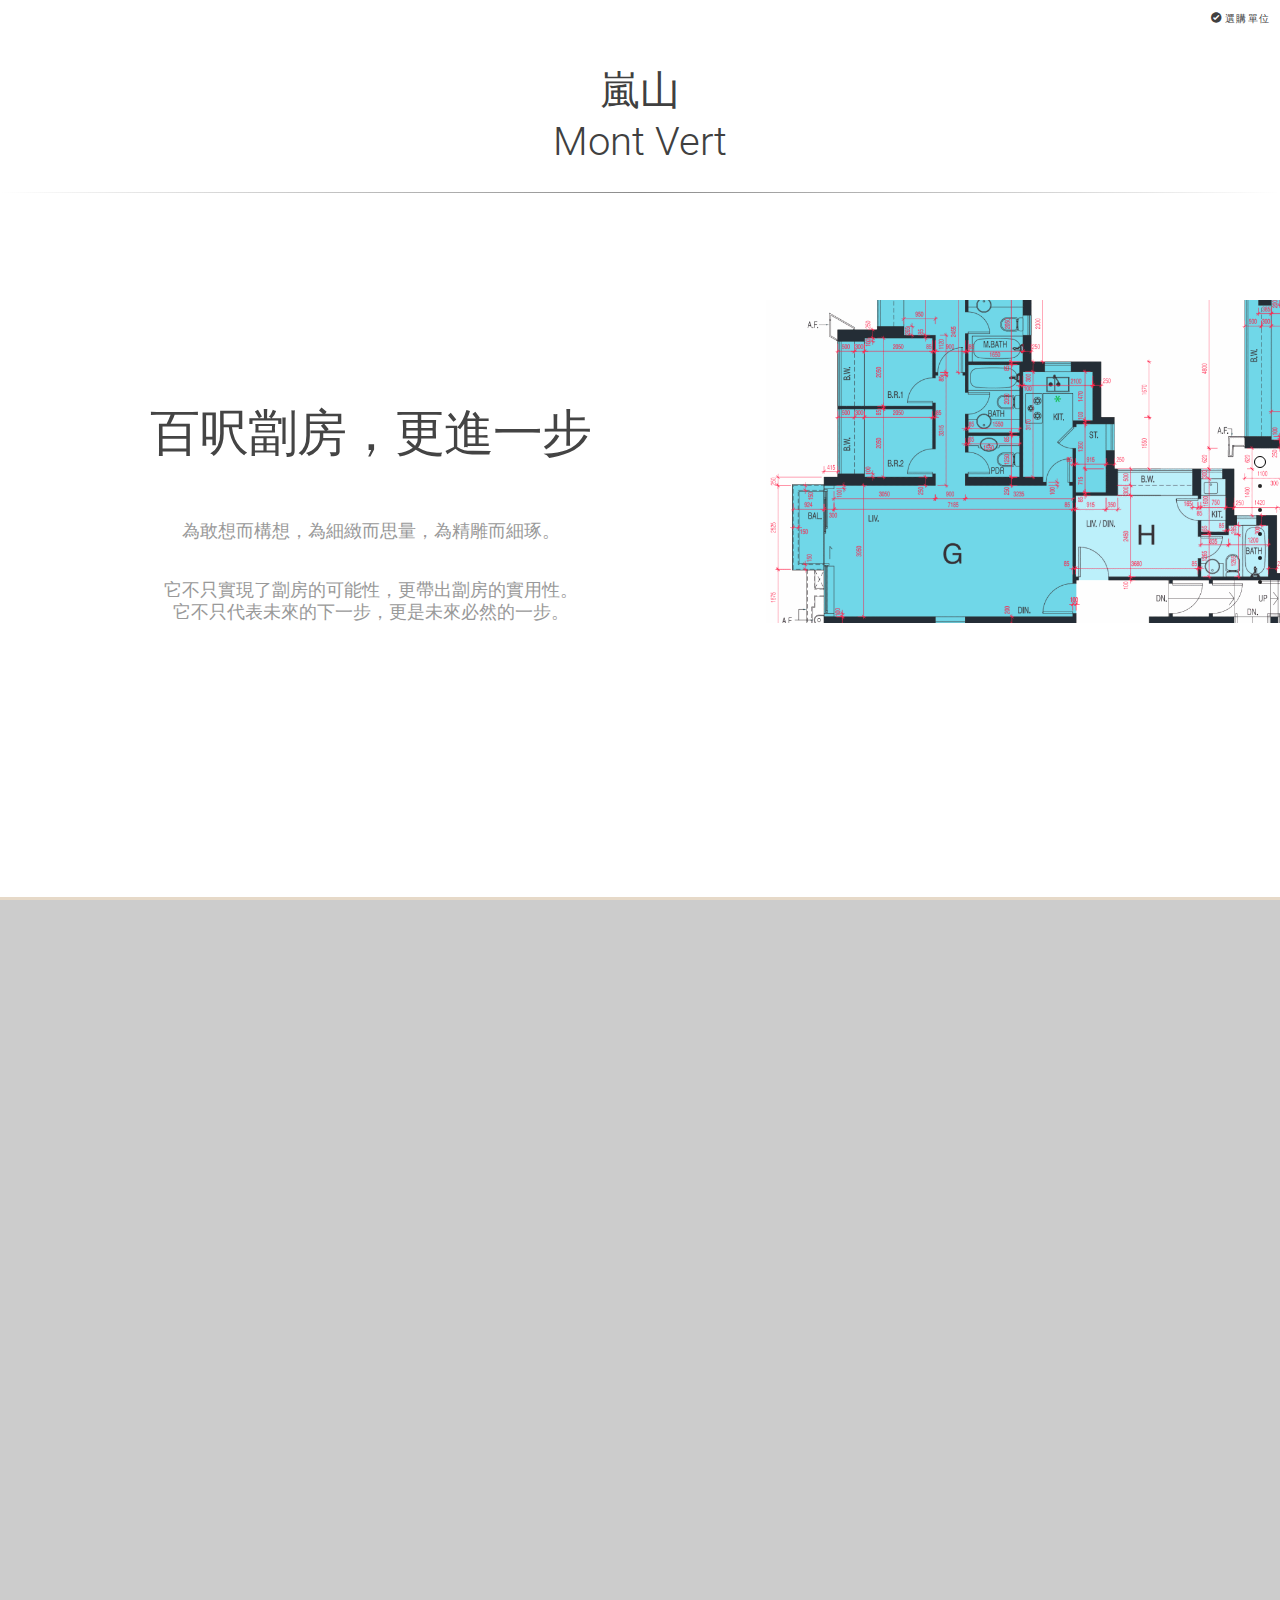
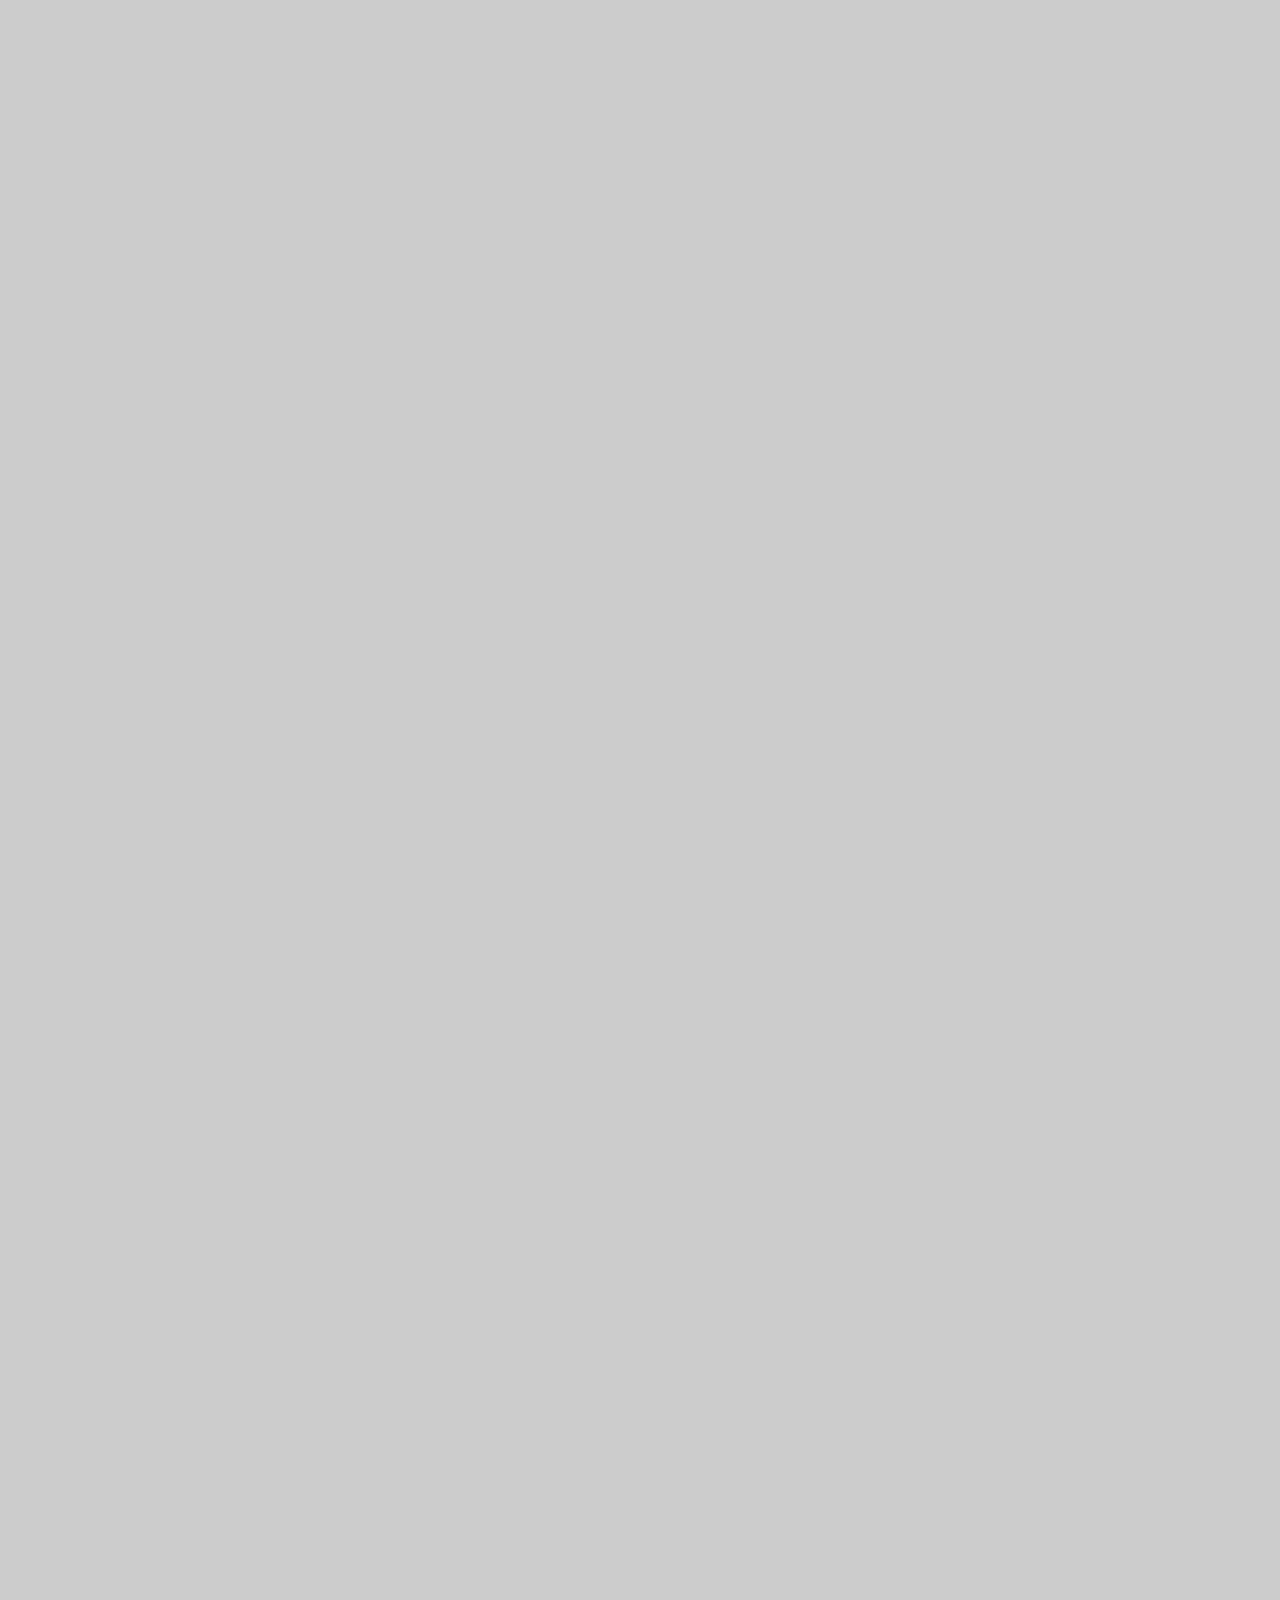
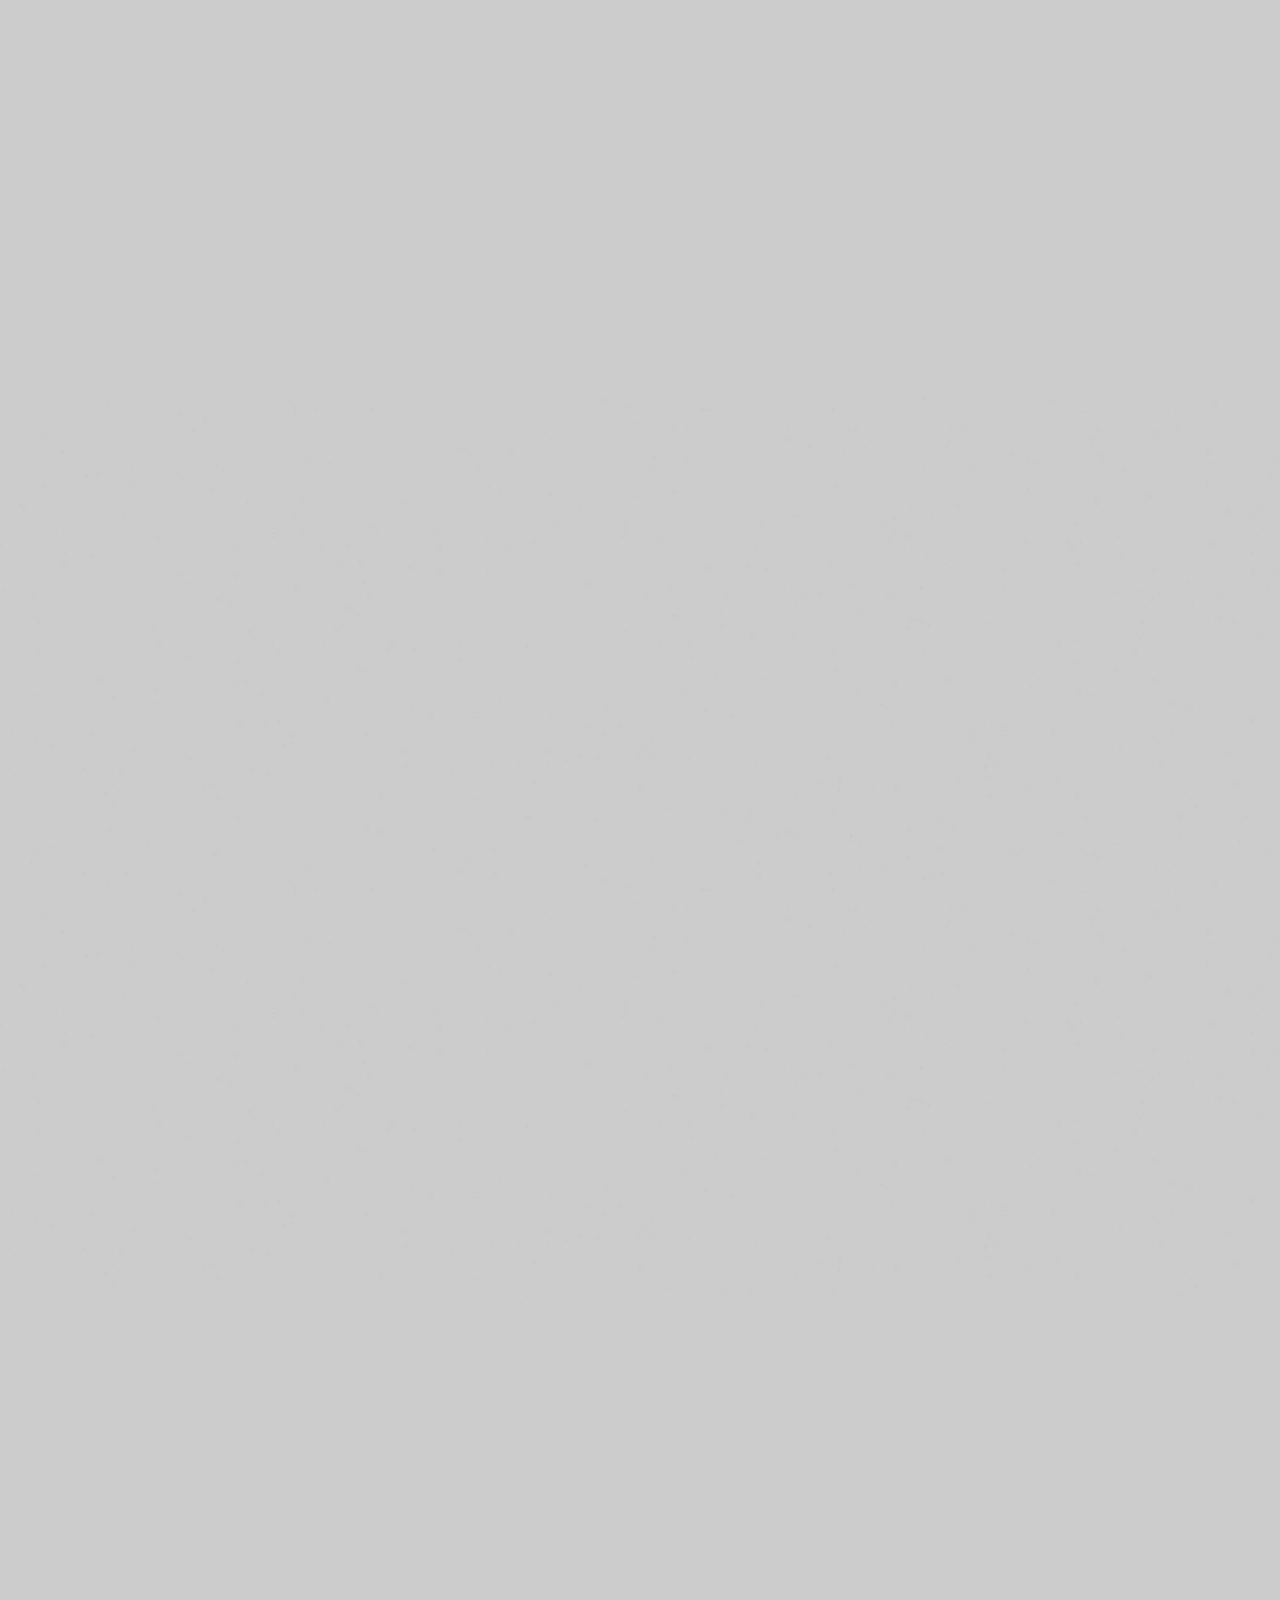
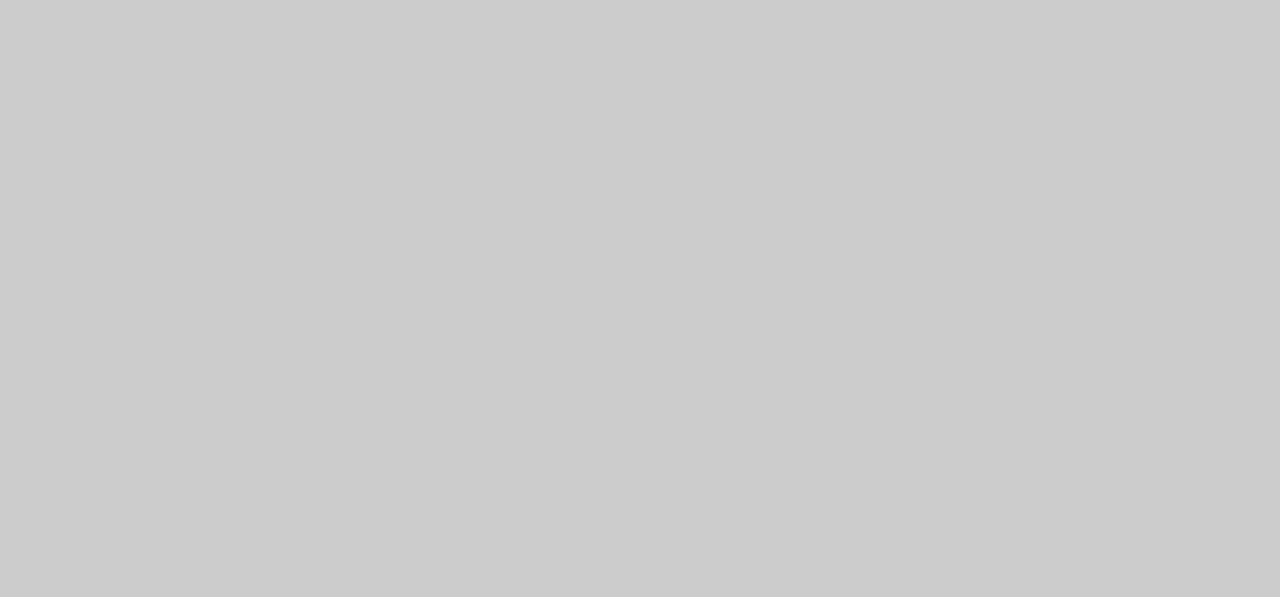
<file: index.html>
<!DOCTYPE html>
<html lang="en">
  <head>
    <meta charset="UTF-8" />
    <meta name="viewport" content="width=device-width, initial-scale=1.0">
    <title>嵐山 Mont Vert </title>
    <meta name="為敢想而構想，為細緻而思量，為精雕而細琢。它不只實現了劏房的可能性，更帶出劏房的實用性。它不只代表未來的下一步，更是未來必然的一步。" />
    <meta name="keywords" content="montvert, house, hong kong, flat, realestate, building " />
    <meta name="author" content="-" />
    <meta property="og:title"  content="嵐山 Mont Vert - 百呎劏房 更進一步" />
    <meta property="og:description"  content="為敢想而構想，為細緻而思量，為精雕而細琢。它不只實現了劏房的可能性，更帶出劏房的實用性。它不只代表未來的下一步，更是未來必然的一步。" />
    <meta property="og:image" content="http://mont-vert.davidng.hk/img/og-thumb.png?126192" />

    <link rel="shortcut icon" id="favicon" href="favicon.png">
    <link rel="stylesheet" type="text/css" href="css/default.css" />

    <!-- Edit Below -->
    <link href='http://fonts.googleapis.com/css?family=Pacifico' rel='stylesheet' type='text/css'>
      <link rel="stylesheet" type="text/css" href="css/onepage-scroll.css" />
      <link rel="stylesheet" type="text/css" href="css/elusive-webfont.css" />
      <link rel="stylesheet" type="text/css" href="css/style.css" />
      <link rel="stylesheet" href="outdatedbrowser/outdatedBrowser.min.css">    
      <script type="text/javascript" src="//s7.addthis.com/js/300/addthis_widget.js#pubid=ra-527b1a916f20c894"></script>

  </head>
  <body class="error" id="body">
    <div id="outdated">
         <h6>Your browser is out-of-date!</h6>
         <p>Update your browser to view this website correctly. <a id="btnUpdateBrowser" href="http://outdatedbrowser.com/">Update my browser now </a></p>
         <p class="last"><a href="#" id="btnCloseUpdateBrowser" title="Close">&times;</a></p>
    </div>
  <div class="nav-top clearfix">
    <span class="right"><a class="nav-icon customicon-ok-sign" href="http://goo.gl/DkWKkz" target="_BLANK"><span> 選購單位</span></a></span>
  </div>

  <div class="header">
    <h1><b>嵐山</b><br>Mont Vert</h1>
    <!-- <p>鳳園路9號 大埔</p> -->
    <hr class="fade-edge"/>
  </div>

  <div class="menu">
    <!-- <a class="active" href="#" target="_blank"></a> -->
  </div>

  <div class="main">
    <section class="page1">
      <div class="page_container">
        <a name="top"></a>
        <h1>百呎劏房，<wbr>更進一步</h1>
        <p> 為敢想而構想，為細緻而思量，為精雕而細琢。</p>
        <p>它不只實現了劏房的可能性，更帶出劏房的實用性。
        <br>它不只代表未來的下一步，更是未來必然的一步。 </p>
        </div>
    </section>
    <section class="page2">
      <div class="page_container">
        <a name="interface"></a>
        <h1>少即多，<wbr>多即少。</h1>
        <p>積少成多；變化莫測。
          <br> 開創先河的開放式單位，實用面積由177方呎至196方呎(配置13平方呎窗檯)
          。 雖然在工程上碰到重大挑戰，我們仍能成功把更多放進單位，而沒有令它變得更大、更華而不實。
          <br>
          <br> 面積減少，面額未減。</p>
      </div>
    </section>
    <section class="page3">
      <div class="page_container">
        <a name="more"></a>
        <h1>大埔 鳳園路9號</h1>
        <p> 香港第二大行政區域 <wbr> 總面積約為148平方公里，地大物博。</p>
        <p> 全球第90個安全社區、香港第3個安全社區，安全為上。</p>
        <p> 新界東部，南起大埔滘，北至八仙嶺，西瀕大刀屻，東跨吐露港，靈氣迫人。</p>
      </div>
    </section>
    <section class="page4">
      <div class="page_container">
        <a name="contact"></a>
        <h1>簡樸，<wbr>就是生活</h1>
        <div>
          <img src="img/detail_20m.png" class="feature-img"> 
          <img src="img/detail_minibus.png" class="feature-img"> 
          <img src="img/detail_177feet.png" class="feature-img">
        </div>
        <br />
        <p> 設計精雕細琢，刻意通透無阻，任何沒有特別價值的都被一一剔除。 </p>
        <p> 單位距離拉近至20米，讓你可與未熟悉鄰居共享交流你最愛的時刻。
          <br> 遠離煩囂，免受外界煩擾。就是這樣，注意力自然聚焦到最重要的東西上。</p>

        <p><sub><i>* 配置13平方呎窗檯</i></sup></p>
      </div>
    </section>
    <section class="page5">
      <div class="page_container">
        <a name="contact"></a>
        <h1>生離死別，<wbr>不再遙遠</h1>
        <p>設計嵐山的時候已將生死納入考慮，並針對人的一生打造。內置會所式私家墳頭，生死置身之處無異。 </p>
        <p> 從此，「留低嘅係一份『心意』 而唔係負擔。」</p>
        <a class="active" href="http://hk.apple.nextmedia.com/financeestate/art/20140718/18804253" target="_BLANK">進一步了解 Mont Vert 墳 &gt;</a>
      </div>
    </section>
      <section class="page6">
    <div class="page_container">
      <h2>分享及讚好此頁</h2>
      <div class="addthis_sharing_toolbox" style="z-index:20"></div>

      <h2>References</h2>
      <p>
        <a href="http://hk.apple.nextmedia.com/financeestate/art/20140113/18590592" target="_BLANK">http://hk.apple.nextmedia.com/financeestate/art/20140113/18590592</a>
      </p><p>
        <a href="http://www.gohome.com.hk/new-property/Mont-Vert/ad-10654/" target="_BLANK">http://www.gohome.com.hk/new-property/Mont-Vert/ad-10654/</a>
      </p><p>
        <a href="http://thehousenews.com/personal/%E5%81%87%E5%A6%82-steve-jobs-%E4%BD%8F%E5%9C%A8%E5%B5%90%E5%B1%B1%E7%99%BE%E5%B0%BA%E5%8A%8F%E6%88%BF%E5%96%AE%E4%BD%8D" target="_BLANK">http://thehousenews.com/personal/%E5%81%87%E5%A6%82-steve-jobs-%E4%BD%8F%E5%9C%A8%E5%B5%90%E5%B1%B1%E7%99%BE%E5%B0%BA%E5%8A%8F%E6%88%BF%E5%96%AE%E4%BD%8D</a>
      </p><p>
        <a href="http://montvert.com.hk" target="_BLANK">http://montvert.com.hk</a>
      </p><p>
        <a href="https://github.com/peachananr/onepage-scroll" target="_BLANK">Onepage-scroll plugin</a>
      </p>



      <footer> ↄ⃝  2014 Copyleft Reserved <br> 二次創作 未保留一切權利。</footer>
    </div>
  </section>

  </div>
  <script type="text/javascript" src="http://code.jquery.com/jquery-1.9.1.js"></script>
  <script type="text/javascript" src="js/jquery.onepage-scroll.js"></script>
  <script type="text/javascript">
      $(".main").onepage_scroll({
        sectionContainer: "section"
      });
    </script>
    <script type="text/javascript" src="./js/main.js"></script>
    <script src="outdatedbrowser/outdatedBrowser.min.js"></script>
    <script>
        function addLoadEvent(func) {
          var oldonload = window.onload;
          if (typeof window.onload != 'function') {
              window.onload = func;
          } else {
              window.onload = function() {
                  oldonload();
                  func();
              }
          }
      }
      //call plugin function after DOM ready
      addLoadEvent(
          outdatedBrowser({
              bgColor: '#f25648',
              color: '#ffffff',
              lowerThan: 'transform'
          })
      );
    </script>

    <script>
      (function(i,s,o,g,r,a,m){i['GoogleAnalyticsObject']=r;i[r]=i[r]||function(){
      (i[r].q=i[r].q||[]).push(arguments)},i[r].l=1*new Date();a=s.createElement(o),
      m=s.getElementsByTagName(o)[0];a.async=1;a.src=g;m.parentNode.insertBefore(a,m)
      })(window,document,'script','//www.google-analytics.com/analytics.js','ga');

      ga('create', 'UA-53157951-1', 'auto');
      ga('send', 'pageview');
    </script>
  </body>
</html>
</file>
<file: css/onepage-scroll.css>
body, html {
  margin: 0;
  overflow: hidden;
  -webkit-transition: opacity 400ms;
  -moz-transition: opacity 400ms;
  transition: opacity 400ms;
}

body, .onepage-wrapper, html {
  display: block;
  position: static;
  padding: 0;
  width: 100%;
  height: 100%;
}

.onepage-wrapper {
  width: 100%;
  height: 100%;
  display: block;
  position: relative;
  padding: 0;
}

.onepage-wrapper .section {
  width: 100%;
  height: 100%;
}

.onepage-pagination {
  position: absolute;
  right: 10px;
  top: 50%;
  z-index: 5;
  list-style: none;
  margin: 0;
  padding: 0;
}
.onepage-pagination li {
  padding: 0;
  text-align: center;
}
.onepage-pagination li a{
  padding: 10px;
  width: 4px;
  height: 4px;
  display: block;
  
}
.onepage-pagination li a:before{
  content: '';
  position: absolute;
  width: 4px;
  height: 4px;
  background: rgba(0,0,0,0.85);
  border-radius: 10px;
  -webkit-border-radius: 10px;
  -moz-border-radius: 10px;

  -webkit-transition:  background-color 500ms ease-in-out;
  -moz-transition:  background-color 500ms ease-in-out;
  -o-transition:  background-color 500ms ease-in-out;
  transition:  background-color 500ms ease-in-out;
}

.onepage-pagination li a.active:before{
  width: 10px;
  height: 10px;
  background: none;
  border: 1px solid black;
  margin-top: -4px;
  left: 8px;
}
</file>
<file: css/elusive-webfont.css>
@font-face {
  font-family: 'Elusive-Icons';
  src:url('../fonts/Elusive-Icons.eot');
  src:url('../fonts/Elusive-Icons.eot?#iefix') format('embedded-opentype'),
    url('../fonts/Elusive-Icons.woff') format('woff'),
    url('../fonts/Elusive-Icons.ttf') format('truetype'),
    url('../fonts/Elusive-Icons.svg#Elusive-Icons') format('svg');
  font-weight: normal;
  font-style: normal;
}

/* Use the following CSS code if you want to use data attributes for inserting your icons */
[data-customicon]:before {
  font-family: 'Elusive-Icons';
  content: attr(data-icon);
  speak: none;
  font-weight: normal;
  font-variant: normal;
  text-transform: none;
  /*line-height: 1;*/
  line-height: inherit;
  -webkit-font-smoothing: antialiased;
}

/* Use the following CSS code if you want to have a class per icon */
/*
Instead of a list of all class selectors,
you can use the generic selector below, but it's slower:
[class*="icon-"] {
*/
.customicon-move, .customicon-music, .customicon-network, .customicon-off, .customicon-ok, .customicon-ok-circle, .customicon-ok-sign, .customicon-paper-clip, .customicon-paper-clip-alt, .customicon-path, .customicon-plus-sign, .customicon-print, .customicon-qrcode, .customicon-question, .customicon-question-sign, .customicon-quotes, .customicon-quotes-alt, .customicon-random, .customicon-record, .customicon-reddit, .customicon-refresh, .customicon-screenshot, .customicon-search, .customicon-search-alt, .customicon-share, .customicon-share-alt, .customicon-shopping-cart, .customicon-shopping-cart-sign, .customicon-signal, .customicon-skype, .customicon-slideshare, .customicon-smiley, .customicon-th-large, .customicon-th-list, .customicon-thumbs-down, .customicon-thumbs-up, .customicon-time, .customicon-time-alt, .customicon-tint, .customicon-torso, .customicon-trash, .customicon-trash-alt, .customicon-tumblr, .customicon-w3c, .customicon-warning-sign, .customicon-website, .customicon-website-alt, .customicon-wheelchair, .customicon-wordpress, .customicon-wrench, .customicon-wrench-alt, .customicon-youtube, .customicon-zoom-in, .customicon-zoom-out, .customicon-pause-alt, .customicon-pencil, .customicon-pencil-alt, .customicon-person, .customicon-phone, .customicon-phone-alt, .customicon-photo, .customicon-photo-alt, .customicon-picasa, .customicon-picture, .customicon-pinterest, .customicon-plane, .customicon-play-alt, .customicon-play-circle, .customicon-plus, .customicon-remove, .customicon-remove-circle, .customicon-remove-sign, .customicon-repeat, .customicon-repeat-alt, .customicon-resize-full, .customicon-resize-horizontal, .customicon-resize-small, .customicon-resize-vertical, .customicon-retweet, .customicon-reverse-alt, .customicon-road, .customicon-rss, .customicon-screen, .customicon-screen-alt, .customicon-smiley-alt, .customicon-speaker, .customicon-stackoverflow, .customicon-star, .customicon-star-alt, .customicon-star-empty, .customicon-stop-alt, .customicon-stumbleupon, .customicon-tag, .customicon-tags, .customicon-tasks, .customicon-text-height, .customicon-text-width, .customicon-th, .customicon-twitter, .customicon-universal-access, .customicon-unlock, .customicon-unlock-alt, .customicon-upload, .customicon-user, .customicon-video, .customicon-video-alt, .customicon-video-chat, .customicon-view-mode, .customicon-vimeo, .customicon-vkontakte, .customicon-volume-down, .customicon-volume-off, .customicon-volume-up, .customicon-backward, .customicon-fast-backward, .customicon-fast-forward, .customicon-forward, .customicon-play, .customicon-step-backward, .customicon-step-forward, .customicon-briefcase, .customicon-bullhorn, .customicon-calendar, .customicon-calendar-sign, .customicon-address-book, .customicon-address-book-alt, .customicon-adjust, .customicon-adult, .customicon-align-center, .customicon-align-justify, .customicon-align-left, .customicon-align-right, .customicon-arrow-down, .customicon-arrow-left, .customicon-arrow-right, .customicon-arrow-up, .customicon-asl, .customicon-asterisk, .customicon-ban-circle, .customicon-barcode, .customicon-behance, .customicon-bell, .customicon-blind, .customicon-blogger, .customicon-bold, .customicon-book, .customicon-bookmark, .customicon-bookmark-empty, .customicon-braille, .customicon-camera, .customicon-cc, .customicon-certificate, .customicon-check, .customicon-check-empty, .customicon-chevron-down, .customicon-chevron-left, .customicon-chevron-right, .customicon-chevron-up, .customicon-child, .customicon-circle-arrow-down, .customicon-circle-arrow-left, .customicon-circle-arrow-right, .customicon-circle-arrow-up, .customicon-cloud, .customicon-cloud-alt, .customicon-cog, .customicon-cog-alt, .customicon-cogs, .customicon-comment, .customicon-comment-alt, .customicon-compass, .customicon-compass-alt, .customicon-credit-card, .customicon-css, .customicon-dashboard, .customicon-delicious, .customicon-deviantart, .customicon-digg, .customicon-download, .customicon-download-alt, .customicon-dribble, .customicon-edit, .customicon-eject, .customicon-envelope, .customicon-envelope-alt, .customicon-error, .customicon-error-alt, .customicon-exclamation-sign, .customicon-eye-close, .customicon-eye-open, .customicon-facebook, .customicon-facetime-video, .customicon-female, .customicon-file, .customicon-file-alt, .customicon-file-edit, .customicon-file-edit-alt, .customicon-file-new, .customicon-file-new-alt, .customicon-film, .customicon-filter, .customicon-fire, .customicon-flag, .customicon-flag-alt, .customicon-flickr, .customicon-folder, .customicon-folder-close, .customicon-folder-open, .customicon-folder-sign, .customicon-font, .customicon-fontsize, .customicon-forward-alt, .customicon-foursquare, .customicon-friendfeed, .customicon-friendfeed-rect, .customicon-fullscreen, .customicon-gift, .customicon-github, .customicon-github-text, .customicon-glass, .customicon-glasses, .customicon-globe, .customicon-globe-alt, .customicon-googleplus, .customicon-graph, .customicon-graph-alt, .customicon-group, .customicon-group-alt, .customicon-guidedog, .customicon-hand-down, .customicon-hand-left, .customicon-hand-right, .customicon-hand-up, .customicon-hdd, .customicon-headphones, .customicon-hearing-impaired, .customicon-heart, .customicon-heart-alt, .customicon-heart-empty, .customicon-home, .customicon-home-alt, .customicon-idea, .customicon-idea-alt, .customicon-inbox, .customicon-inbox-alt, .customicon-inbox-box, .customicon-indent-left, .customicon-indent-right, .customicon-info-sign, .customicon-instagram, .customicon-iphone-home, .customicon-italic, .customicon-key, .customicon-laptop, .customicon-laptop-alt, .customicon-leaf, .customicon-linkedin, .customicon-list, .customicon-list-alt, .customicon-lock, .customicon-lock-alt, .customicon-magnet, .customicon-male, .customicon-map-marker, .customicon-map-marker-alt, .customicon-mic, .customicon-mic-alt, .customicon-minus, .customicon-minus-sign, .customicon-pause, .customicon-fork, .customicon-broom, .customicon-return-key, .customicon-lastfm, .customicon-livejournal, .customicon-myspace, .customicon-soundcloud, .customicon-viadeo, .customicon-spotify, .customicon-caret-left, .customicon-caret-up, .customicon-caret-right, .customicon-caret-down, .customicon-stop {
  font-family: 'Elusive-Icons';
  speak: none;
  font-style: normal;
  font-weight: normal;
  font-variant: normal;
  text-transform: none;
  /*line-height: 1;*/
  line-height: inherit;
  -webkit-font-smoothing: antialiased;
}
.customicon-move:before {
  content: "\e074";
}
.customicon-music:before {
  content: "\e073";
}
.customicon-network:before {
  content: "\e072";
}
.customicon-off:before {
  content: "\e071";
}
.customicon-ok:before {
  content: "\e070";
}
.customicon-ok-circle:before {
  content: "\e06f";
}
.customicon-ok-sign:before {
  content: "\e06e";
}
.customicon-paper-clip:before {
  content: "\e06d";
}
.customicon-paper-clip-alt:before {
  content: "\e06c";
}
.customicon-path:before {
  content: "\e06b";
}
.customicon-plus-sign:before {
  content: "\e059";
}
.customicon-print:before {
  content: "\e058";
}
.customicon-qrcode:before {
  content: "\e057";
}
.customicon-question:before {
  content: "\e056";
}
.customicon-question-sign:before {
  content: "\e055";
}
.customicon-quotes:before {
  content: "\e054";
}
.customicon-quotes-alt:before {
  content: "\e053";
}
.customicon-random:before {
  content: "\e052";
}
.customicon-record:before {
  content: "\e051";
}
.customicon-reddit:before {
  content: "\e050";
}
.customicon-refresh:before {
  content: "\e04f";
}
.customicon-screenshot:before {
  content: "\e03f";
}
.customicon-search:before {
  content: "\e03e";
}
.customicon-search-alt:before {
  content: "\e03d";
}
.customicon-share:before {
  content: "\e03c";
}
.customicon-share-alt:before {
  content: "\e03b";
}
.customicon-shopping-cart:before {
  content: "\e03a";
}
.customicon-shopping-cart-sign:before {
  content: "\e039";
}
.customicon-signal:before {
  content: "\e038";
}
.customicon-skype:before {
  content: "\e037";
}
.customicon-slideshare:before {
  content: "\e036";
}
.customicon-smiley:before {
  content: "\e035";
}
.customicon-th-large:before {
  content: "\e023";
}
.customicon-th-list:before {
  content: "\e022";
}
.customicon-thumbs-down:before {
  content: "\e021";
}
.customicon-thumbs-up:before {
  content: "\e020";
}
.customicon-time:before {
  content: "\e01f";
}
.customicon-time-alt:before {
  content: "\e01e";
}
.customicon-tint:before {
  content: "\e01d";
}
.customicon-torso:before {
  content: "\e01c";
}
.customicon-trash:before {
  content: "\e01b";
}
.customicon-trash-alt:before {
  content: "\e01a";
}
.customicon-tumblr:before {
  content: "\e019";
}
.customicon-w3c:before {
  content: "\e00a";
}
.customicon-warning-sign:before {
  content: "\e009";
}
.customicon-website:before {
  content: "\e008";
}
.customicon-website-alt:before {
  content: "\e007";
}
.customicon-wheelchair:before {
  content: "\e006";
}
.customicon-wordpress:before {
  content: "\e005";
}
.customicon-wrench:before {
  content: "\e004";
}
.customicon-wrench-alt:before {
  content: "\e003";
}
.customicon-youtube:before {
  content: "\e002";
}
.customicon-zoom-in:before {
  content: "\e001";
}
.customicon-zoom-out:before {
  content: "\e000";
}
.customicon-pause-alt:before {
  content: "\e069";
}
.customicon-pencil:before {
  content: "\e068";
}
.customicon-pencil-alt:before {
  content: "\e067";
}
.customicon-person:before {
  content: "\e066";
}
.customicon-phone:before {
  content: "\e065";
}
.customicon-phone-alt:before {
  content: "\e064";
}
.customicon-photo:before {
  content: "\e063";
}
.customicon-photo-alt:before {
  content: "\e062";
}
.customicon-picasa:before {
  content: "\e061";
}
.customicon-picture:before {
  content: "\e060";
}
.customicon-pinterest:before {
  content: "\e05f";
}
.customicon-plane:before {
  content: "\e05e";
}
.customicon-play-alt:before {
  content: "\e05c";
}
.customicon-play-circle:before {
  content: "\e05b";
}
.customicon-plus:before {
  content: "\e05a";
}
.customicon-remove:before {
  content: "\e04e";
}
.customicon-remove-circle:before {
  content: "\e04d";
}
.customicon-remove-sign:before {
  content: "\e04c";
}
.customicon-repeat:before {
  content: "\e04b";
}
.customicon-repeat-alt:before {
  content: "\e04a";
}
.customicon-resize-full:before {
  content: "\e049";
}
.customicon-resize-horizontal:before {
  content: "\e048";
}
.customicon-resize-small:before {
  content: "\e047";
}
.customicon-resize-vertical:before {
  content: "\e046";
}
.customicon-retweet:before {
  content: "\e045";
}
.customicon-reverse-alt:before {
  content: "\e044";
}
.customicon-road:before {
  content: "\e043";
}
.customicon-rss:before {
  content: "\e042";
}
.customicon-screen:before {
  content: "\e041";
}
.customicon-screen-alt:before {
  content: "\e040";
}
.customicon-smiley-alt:before {
  content: "\e034";
}
.customicon-speaker:before {
  content: "\e033";
}
.customicon-stackoverflow:before {
  content: "\e032";
}
.customicon-star:before {
  content: "\e031";
}
.customicon-star-alt:before {
  content: "\e030";
}
.customicon-star-empty:before {
  content: "\e02f";
}
.customicon-stop-alt:before {
  content: "\e02b";
}
.customicon-stumbleupon:before {
  content: "\e02a";
}
.customicon-tag:before {
  content: "\e029";
}
.customicon-tags:before {
  content: "\e028";
}
.customicon-tasks:before {
  content: "\e027";
}
.customicon-text-height:before {
  content: "\e026";
}
.customicon-text-width:before {
  content: "\e025";
}
.customicon-th:before {
  content: "\e024";
}
.customicon-twitter:before {
  content: "\e018";
}
.customicon-universal-access:before {
  content: "\e017";
}
.customicon-unlock:before {
  content: "\e016";
}
.customicon-unlock-alt:before {
  content: "\e015";
}
.customicon-upload:before {
  content: "\e014";
}
.customicon-user:before {
  content: "\e013";
}
.customicon-video:before {
  content: "\e012";
}
.customicon-video-alt:before {
  content: "\e011";
}
.customicon-video-chat:before {
  content: "\e010";
}
.customicon-view-mode:before {
  content: "\e00f";
}
.customicon-vimeo:before {
  content: "\e00e";
}
.customicon-vkontakte:before {
  content: "\e10e";
}
.customicon-volume-down:before {
  content: "\e00d";
}
.customicon-volume-off:before {
  content: "\e00c";
}
.customicon-volume-up:before {
  content: "\e00b";
}
.customicon-backward:before {
  content: "\e0ab";
}
.customicon-fast-backward:before {
  content: "\e09a";
}
.customicon-fast-forward:before {
  content: "\e099";
}
.customicon-forward:before {
  content: "\e093";
}
.customicon-play:before {
  content: "\e05d";
}
.customicon-step-backward:before {
  content: "\e02e";
}
.customicon-step-forward:before {
  content: "\e02d";
}
.customicon-briefcase:before {
  content: "\e10d";
}
.customicon-bullhorn:before {
  content: "\e10c";
}
.customicon-calendar:before {
  content: "\e10b";
}
.customicon-calendar-sign:before {
  content: "\e10a";
}
.customicon-address-book:before {
  content: "\e0dd";
}
.customicon-address-book-alt:before {
  content: "\e0dc";
}
.customicon-adjust:before {
  content: "\e0db";
}
.customicon-adult:before {
  content: "\e0da";
}
.customicon-align-center:before {
  content: "\e0d9";
}
.customicon-align-justify:before {
  content: "\e0d8";
}
.customicon-align-left:before {
  content: "\e0d7";
}
.customicon-align-right:before {
  content: "\e0d6";
}
.customicon-arrow-down:before {
  content: "\e0d5";
}
.customicon-arrow-left:before {
  content: "\e0d4";
}
.customicon-arrow-right:before {
  content: "\e0af";
}
.customicon-arrow-up:before {
  content: "\e0ae";
}
.customicon-asl:before {
  content: "\e0ad";
}
.customicon-asterisk:before {
  content: "\e0ac";
}
.customicon-ban-circle:before {
  content: "\e0aa";
}
.customicon-barcode:before {
  content: "\e0d3";
}
.customicon-behance:before {
  content: "\e0d2";
}
.customicon-bell:before {
  content: "\e0d1";
}
.customicon-blind:before {
  content: "\e0d0";
}
.customicon-blogger:before {
  content: "\e0cf";
}
.customicon-bold:before {
  content: "\e0ce";
}
.customicon-book:before {
  content: "\e0f5";
}
.customicon-bookmark:before {
  content: "\e0f4";
}
.customicon-bookmark-empty:before {
  content: "\e0f3";
}
.customicon-braille:before {
  content: "\e0f2";
}
.customicon-camera:before {
  content: "\e0a9";
}
.customicon-cc:before {
  content: "\e0a8";
}
.customicon-certificate:before {
  content: "\e0a7";
}
.customicon-check:before {
  content: "\e0a6";
}
.customicon-check-empty:before {
  content: "\e0a5";
}
.customicon-chevron-down:before {
  content: "\e0a4";
}
.customicon-chevron-left:before {
  content: "\e0cd";
}
.customicon-chevron-right:before {
  content: "\e0cc";
}
.customicon-chevron-up:before {
  content: "\e0cb";
}
.customicon-child:before {
  content: "\e0ca";
}
.customicon-circle-arrow-down:before {
  content: "\e0c9";
}
.customicon-circle-arrow-left:before {
  content: "\e0c8";
}
.customicon-circle-arrow-right:before {
  content: "\e0f1";
}
.customicon-circle-arrow-up:before {
  content: "\e0f0";
}
.customicon-cloud:before {
  content: "\e0ef";
}
.customicon-cloud-alt:before {
  content: "\e0ee";
}
.customicon-cog:before {
  content: "\e109";
}
.customicon-cog-alt:before {
  content: "\e108";
}
.customicon-cogs:before {
  content: "\e107";
}
.customicon-comment:before {
  content: "\e106";
}
.customicon-comment-alt:before {
  content: "\e0a3";
}
.customicon-compass:before {
  content: "\e0a2";
}
.customicon-compass-alt:before {
  content: "\e0a1";
}
.customicon-credit-card:before {
  content: "\e0a0";
}
.customicon-css:before {
  content: "\e09f";
}
.customicon-dashboard:before {
  content: "\e09e";
}
.customicon-delicious:before {
  content: "\e0c7";
}
.customicon-deviantart:before {
  content: "\e0c6";
}
.customicon-digg:before {
  content: "\e0c5";
}
.customicon-download:before {
  content: "\e0c4";
}
.customicon-download-alt:before {
  content: "\e0c3";
}
.customicon-dribble:before {
  content: "\e0c2";
}
.customicon-edit:before {
  content: "\e0ed";
}
.customicon-eject:before {
  content: "\e0ec";
}
.customicon-envelope:before {
  content: "\e0eb";
}
.customicon-envelope-alt:before {
  content: "\e0ea";
}
.customicon-error:before {
  content: "\e105";
}
.customicon-error-alt:before {
  content: "\e104";
}
.customicon-exclamation-sign:before {
  content: "\e103";
}
.customicon-eye-close:before {
  content: "\e102";
}
.customicon-eye-open:before {
  content: "\e09d";
}
.customicon-facebook:before {
  content: "\e09c";
}
.customicon-facetime-video:before {
  content: "\e09b";
}
.customicon-female:before {
  content: "\e098";
}
.customicon-file:before {
  content: "\e0c1";
}
.customicon-file-alt:before {
  content: "\e0c0";
}
.customicon-file-edit:before {
  content: "\e0bf";
}
.customicon-file-edit-alt:before {
  content: "\e0be";
}
.customicon-file-new:before {
  content: "\e0bd";
}
.customicon-file-new-alt:before {
  content: "\e0bc";
}
.customicon-film:before {
  content: "\e0e9";
}
.customicon-filter:before {
  content: "\e0e8";
}
.customicon-fire:before {
  content: "\e0e7";
}
.customicon-flag:before {
  content: "\e0e6";
}
.customicon-flag-alt:before {
  content: "\e101";
}
.customicon-flickr:before {
  content: "\e100";
}
.customicon-folder:before {
  content: "\e0ff";
}
.customicon-folder-close:before {
  content: "\e0fe";
}
.customicon-folder-open:before {
  content: "\e097";
}
.customicon-folder-sign:before {
  content: "\e096";
}
.customicon-font:before {
  content: "\e095";
}
.customicon-fontsize:before {
  content: "\e094";
}
.customicon-forward-alt:before {
  content: "\e092";
}
.customicon-foursquare:before {
  content: "\e0bb";
}
.customicon-friendfeed:before {
  content: "\e0ba";
}
.customicon-friendfeed-rect:before {
  content: "\e0b9";
}
.customicon-fullscreen:before {
  content: "\e0b8";
}
.customicon-gift:before {
  content: "\e0b7";
}
.customicon-github:before {
  content: "\e0b6";
}
.customicon-github-text:before {
  content: "\e0e5";
}
.customicon-glass:before {
  content: "\e0e4";
}
.customicon-glasses:before {
  content: "\e0e3";
}
.customicon-globe:before {
  content: "\e0e2";
}
.customicon-globe-alt:before {
  content: "\e0fd";
}
.customicon-googleplus:before {
  content: "\e0fc";
}
.customicon-graph:before {
  content: "\e0fb";
}
.customicon-graph-alt:before {
  content: "\e0fa";
}
.customicon-group:before {
  content: "\e091";
}
.customicon-group-alt:before {
  content: "\e090";
}
.customicon-guidedog:before {
  content: "\e08f";
}
.customicon-hand-down:before {
  content: "\e08e";
}
.customicon-hand-left:before {
  content: "\e08d";
}
.customicon-hand-right:before {
  content: "\e08c";
}
.customicon-hand-up:before {
  content: "\e0b5";
}
.customicon-hdd:before {
  content: "\e0b4";
}
.customicon-headphones:before {
  content: "\e0b3";
}
.customicon-hearing-impaired:before {
  content: "\e0b2";
}
.customicon-heart:before {
  content: "\e0b1";
}
.customicon-heart-alt:before {
  content: "\e0b0";
}
.customicon-heart-empty:before {
  content: "\e0e1";
}
.customicon-home:before {
  content: "\e0e0";
}
.customicon-home-alt:before {
  content: "\e0df";
}
.customicon-idea:before {
  content: "\e0de";
}
.customicon-idea-alt:before {
  content: "\e0f9";
}
.customicon-inbox:before {
  content: "\e0f8";
}
.customicon-inbox-alt:before {
  content: "\e0f7";
}
.customicon-inbox-box:before {
  content: "\e0f6";
}
.customicon-indent-left:before {
  content: "\e08b";
}
.customicon-indent-right:before {
  content: "\e08a";
}
.customicon-info-sign:before {
  content: "\e089";
}
.customicon-instagram:before {
  content: "\e088";
}
.customicon-iphone-home:before {
  content: "\e087";
}
.customicon-italic:before {
  content: "\e086";
}
.customicon-key:before {
  content: "\e085";
}
.customicon-laptop:before {
  content: "\e084";
}
.customicon-laptop-alt:before {
  content: "\e083";
}
.customicon-leaf:before {
  content: "\e082";
}
.customicon-linkedin:before {
  content: "\e081";
}
.customicon-list:before {
  content: "\e080";
}
.customicon-list-alt:before {
  content: "\e07f";
}
.customicon-lock:before {
  content: "\e07e";
}
.customicon-lock-alt:before {
  content: "\e07d";
}
.customicon-magnet:before {
  content: "\e07c";
}
.customicon-male:before {
  content: "\e07b";
}
.customicon-map-marker:before {
  content: "\e07a";
}
.customicon-map-marker-alt:before {
  content: "\e079";
}
.customicon-mic:before {
  content: "\e078";
}
.customicon-mic-alt:before {
  content: "\e077";
}
.customicon-minus:before {
  content: "\e076";
}
.customicon-minus-sign:before {
  content: "\e075";
}
.customicon-pause:before {
  content: "\e06a";
}
.customicon-fork:before {
  content: "\e10f";
}
.customicon-broom:before {
  content: "\e110";
}
.customicon-return-key:before {
  content: "\e111";
}
.customicon-lastfm:before {
  content: "\e112";
}
.customicon-livejournal:before {
  content: "\e113";
}
.customicon-myspace:before {
  content: "\e114";
}
.customicon-soundcloud:before {
  content: "\e115";
}
.customicon-viadeo:before {
  content: "\e116";
}
.customicon-spotify:before {
  content: "\e117";
}
.customicon-caret-left:before {
  content: "\e119";
}
.customicon-caret-up:before {
  content: "\e02c";
}
.customicon-caret-right:before {
  content: "\e118";
}
.customicon-caret-down:before {
  content: "\e11a";
}
.customicon-stop:before {
  content: "\e11b";
}
</file>
<file: css/style.css>
/* Custom Stylesheet */
body, html {
  margin: 0;
  -webkit-font-smoothing: antialiased;
  background:#ccc;
  text-align: center;
  overflow: hidden;
  -webkit-transition: opacity 400ms;
  -moz-transition: opacity 400ms;
  transition: opacity 400ms;

  font-family: Helvetica, "Hiragino Sans GB", "Microsoft YaHei",
             "WenQuanYi Micro Hei", sans-serif;
}

body, .main, html {
  display: block;
  position: static;
  padding: 0;
  width: 100%;
  height: 100%;
  float: left;
}

body {
  display: none;
}

body .header{
  color: #ecf0f1;
  height: 180px;
}

.main p {
  color: #ecf0f1;
  font-size: 16px;
  font-weight: 100;
}

.nav-top a {
  color: #ecf0f1;
}

body .header h1, body .header p {
  -webkit-transition: all 500ms ease-in-out;
  -moz-transition: all 500ms ease-in-out;
  -o-transition: all 500ms ease-in-out;
  transition: all 500ms ease-in-out;
}

body .nav-top span.right a {
  -webkit-transition: all 500ms ease-in-out;
  -moz-transition: all 500ms ease-in-out;
  -o-transition: all 500ms ease-in-out;
  transition: all 500ms ease-in-out;
}

/* ALL DEMO */
hr.fade-edge {
    /*height: 12px;
    border: 0;
    box-shadow: inset 0 12px 12px -12px rgba(0,0,0,0.5);*/

    height: 1px;
    border: 0;
    background-image: -webkit-linear-gradient(left, rgba(100,100,100,0), rgba(100,100,100,0.75), rgba(100,100,100,0));
    background-image:    -moz-linear-gradient(left, rgba(100,100,100,0), rgba(100,100,100,0.75), rgba(100,100,100,0));
    background-image:     -ms-linear-gradient(left, rgba(100,100,100,0), rgba(100,100,100,0.75), rgba(100,100,100,0));
    background-image:      -o-linear-gradient(left, rgba(100,100,100,0), rgba(100,100,100,0.75), rgba(100,100,100,0));
}

h1 {
  color: #ecf0f1;
}

.main {
  margin-top: -310px;
}

.menu, .header, .nav-top {
  margin-bottom: 0;
  position: relative;
}

.header, .nav-top {
  z-index: 10;
}


body.viewing-page-1 .header h1,
body.viewing-page-1 .header p,
body.viewing-page-1 .nav-top span.right a {
  color: #404040;
}

/* other than viewing-page-1 */
body.viewing-page-2 .header h1,
body.viewing-page-3 .header h1,
body.viewing-page-4 .header h1,
body.viewing-page-5 .header h1,
body.viewing-page-6 .header h1 {
  font-size : 20px;
}

/* Page 1 */

.main section.page1 {
  background: url(../img/mont_vert_flat_h_plan.png) 100% 300px no-repeat #fff;
  background-size: 600px;
  background-attachment: fixed;

  -webkit-transition: all 500ms ease-in-out;
  -moz-transition: all 500ms ease-in-out;
  -o-transition: all 500ms ease-in-out;
  transition: all 500ms ease-in-out;
}

.main section.page1 .page_container {
  position: absolute;
  margin-left: -500px;
  left: 50%;
  margin-bottom: 50px;
  max-width: 600px;
}

.main section.page1 .page_container h1 {
  letter-spacing: -1px;
  font-weight: 100;
  font-size: 50px;
  color: #444;
  padding: 10px;
}

.main section.page1 .page_container p{
  line-height: 120%;
  font-size: 18px;
  font-weight: 100;
  color: #999;
  padding: 10px;
}

body.viewing-page-2 .header h1,
body.viewing-page-2 .header p,
body.viewing-page-2 .nav-top span.right a {
  color: #333;
}

.main section.page2 {
  background: url(../img/mont_vert_view_s.png) 800px bottom no-repeat rgb(230, 217, 200);
}

.main section.page2 .page_container {
  position: absolute;
  margin-left: -40%;
  left: 50%;
  top: 30%;
  margin-bottom: 50px;
  max-width: 445px;
}

.main section.page2 .page_container h1 {
  letter-spacing: -1px;
  font-weight: 100;
  font-size: 50px;
  color: black;
  margin-bottom: 10px;
  text-align: left;
}


.main section.page2 .page_container p {
  line-height: 160%;
  font-size: 18px;
  font-weight: 400;
  text-align: left;
  color: #404040;
}

.main section.page3 {
  background-color:  #16a085;
  background: url("../img/mont_vert_birdview_s.jpg");
  background-position: right top;
  background-size: cover;
}

.main section.page3 .page_container {
  position: absolute;
  margin-left: -325px;
  left: 50%;
  top: 30%;
  margin-bottom: 50px;
  max-width: 650px;
  padding: 10px;
}

.main section.page3 .page_container h1 {
  letter-spacing: -1px;
  font-weight: 100;
  font-size: 70px;
}

.main section.page3 .page_container h1,
.main section.page3 .page_container p {
  text-shadow: 0px 1px 1px #000;
}

.viewing-page-3 .onepage-pagination li a:before {
  background: rgba(255,255,255,0.85);
}

.viewing-page-3 .onepage-pagination li a.active:before {
  border: 1px solid white;
}

/* Page 4 */

.main section.page4 {
  background-color: #fff;
}

.main section.page4 .page_container {
  top: 140px;
}

.main section.page4 .page_container h1 {
  letter-spacing: 1px;
  font-weight: 100;
  font-size: 50px;
  color: rgb(30, 30 ,30);
}

.main section.page4 .page_container p{
  line-height: 160%;
  font-size: 18px;
  font-weight: 400;
  color: #999;
}

img.feature-img {
  border-radius: 10px;
  border: solid 1px #666;
  margin-right: 12px;

  -webkit-transition: all 800ms ease-in-out;
  -moz-transition: all 800ms ease-in-out;
  -o-transition: all 800ms ease-in-out;
  transition: all 800ms ease-in-out;
}

body.viewing-page-4 .header h1,
body.viewing-page-4 .header p,
body.viewing-page-4 .nav-top span.right a {
  color: black;
}

/* Page 5 */

.main section.page5 {
  background: url(../img/purple-dusty.png) 120% 254px;
  background-repeat: repeat;
}

.main section.page5::before { 
  content:" ";
  background: url(../img/parallax_stars.png) 120% 1000px;
  background-repeat: repeat;
  width: 100%;
  height: 100%;
  z-index: 20;
  left: 0;
  position: fixed;

  opacity: 0.05;

  -webkit-transition: all 5000ms ease-in-out;
  -moz-transition: all 5000ms ease-in-out;
  -o-transition: all 5000ms ease-in-out;
  transition: all 5000ms ease-in-out;
}

body.viewing-page-5 .main section.page5::before { 
  opacity: 0.4;
  background: url(../img/parallax_stars.png) 120% 0px;
}

.main section.page5 .page_container {
  position: absolute;
  margin-left: -340px;
  left: 50%;
  top: 40%;
  margin-bottom: 50px;
  max-width: 850px;
}

body.viewing-page-5 .header h1, body.viewing-page-5 .nav-top span.right a {
  color: #fef;
  text-shadow: 0px 1px 1px #000;
}

.viewing-page-5 .onepage-pagination li a:before {
  background: rgba(255,255,255,0.85);
}

.viewing-page-5 .onepage-pagination li a.active:before {
  border: 1px solid white;
}

/* References */

body.viewing-page-6 .header h1,
body.viewing-page-6 .header p,
body.viewing-page-6 .nav-top span.right a {
  color: #333;
}

.main section.page6 .page_container h1, h2 {
  letter-spacing: 1px;
  font-weight: 100;
  color: #333;
}

.main section.page6 .page_container {
  position: absolute;
  margin-left: -420px;
  left: 50%;
  top: 30%;
  margin-bottom: 50px;
  max-width: 850px;
}

/* General page settings */

.main section .page_container {
  position: absolute;
  margin-left: -325px;
  left: 50%;
  top: 40%;
  margin-bottom: 50px;
  max-width: 650px;
  min-width: 300px;
}

.main section .page_container h1 {
  letter-spacing: -1px;
  font-weight: 100;
  /*font-size: 70px;*/
}

footer {
  font-weight: 100;
  font-size: 12px;
  color: #999;
  text-align: center;
  margin-top: 20px;
  text-shadow: 0px 1px 1px #fff;
}

/* Responsive to 480-screens */

@media (max-width : 480px) {
  #body .main section .page_container {
    position: absolute;
    margin-left: -160px;
    left: 50%;
    top: 24%;
    margin-bottom: 50px;
    width: 320px;
  }

  body .header h1 {
   font-size : 20px;
  }

  body .header hr {
   display: none;
  }

  body.viewing-page-1 .header hr{
   display: block;
  }

  .main section.page1 {
    background: url(../img/mont_vert_flat_h_plan.png) 100% bottom no-repeat #fff;
    background-size: 500px;
  }

  .main section.page1 .page_container {
    background: #fff;

    -webkit-box-shadow: 0 8px 16px -6px rgba(0,0,0,0.3);
    -moz-box-shadow: 0 8px 16px -6px rgba(0,0,0,0.3);
    box-shadow: 0 8px 16px -6px rgba(0,0,0,0.3);
  }

  .main section .page_container h1 {
    font-size: 2.0em !important;
    padding: 0px 10px;
  }

  .main section .page_container p {
    font-size: 1em !important;
    padding: 0px 10px;
  }

  .main section.page3 .page_container h1 {
    font-size: 40px;
  }

  img.feature-img {
    display: none;
    height: 0px;
    border: 0px solid #000;
  }

  .main section.page5::before { 
    opacity: 0.4; /* At least show something */
  }

}
</file>
<file: css/default.css>
/* Default Demo Style */
@import url(http://fonts.googleapis.com/css?family=Roboto:300,400,700);

/* HTML from Bootstrap */
.clearfix {
  *zoom: 1;
}

.clearfix:before,
.clearfix:after {
  display: table;
  line-height: 0;
  content: "";
}

.clearfix:after {
  clear: both;
}

body, html {
	padding: 0;
	margin: 0;
  	font-size: 100%;
  	-webkit-text-size-adjust: 100%;
    -ms-text-size-adjust: 100%;
}

/* Font Icons */ 
@font-face {
  font-family: 'oxp-demo';
  src: url('../fonts/oxp-demo.eot?71650457');
  src: url('../fonts/oxp-demo.eot?71650457#iefix') format('embedded-opentype'),
       url('../fonts/oxp-demo.woff?71650457') format('woff'),
       url('../fonts/oxp-demo.ttf?71650457') format('truetype'),
       url('../fonts/oxp-demo.svg?71650457#oxp-demo') format('svg');
  font-weight: normal;
  font-style: normal;
}

[class^="icon-"]:before, [class*=" icon-"]:before {
	font-family: 'oxp-demo';
	margin: 0 4px;
	
	font-style: normal;
	font-weight: normal;
	font-variant: normal;
	text-transform: none;
	line-height: 1;
	speak: none;
	text-align: center;
}

.icon-th:before { content: '\e800'; } 
.icon-left:before { content: '\e803'; }

/* Main Style */
body {
	font-family: 'Roboto',Arial,sans-serif;
	color: #fff;
	background: #f8d135;
}

a, a:visited {
	color: #888; 
	text-decoration: none;
}

a:hover, a:active {
	color: #333;
}

h1, h2, h3 {
	font-family: 'Roboto',Arial,sans-serif;
}

h1 { 
	font-size: 2.5em; 
	font-weight: 300; 
}

h2 { 
	font-size: 1.5em; 
	font-weight: 300; 
}

h3 { 
	font-size: 1.2em; 
	font-weight: 400; 
}

/* Header Style */
.container .header {
	margin: 0 auto;
	padding: 5px;
	text-align: center;
	background: rgba(0,0,0,0.01);
}

.container .header span {
	display: block;
	font-size: 60%;
	opacity: 0.8;
	padding-bottom: 0.6em;
}

/* To Navigation Style */
.nav-top {
	background: #fff;
	background: rgba(255, 255, 255, 0.1);
	text-transform: uppercase;
	width: 100%;
	font-size: 0.65em;
	line-height: 2.6;
	height: 36px;
}

.nav-top a {
	padding: 0.41em 1em;
	letter-spacing: 0.1em;
	color: #444;
	display: inline-block;
}

.nav-top a:hover {
	background: rgba(255,255,255,0.95);
	color: #333;
}

.nav-social {
	float: left;
	padding: 0.6em 0.6em 0 0.6em;
}

.nav-social span {
	margin-right: 0.5em;
}

.nav-top span.right {
	float: right;
}

.nav-top span.right a {
	float: left;
	display: block;
}

/* Demo Buttons */
.menu {
	display: block;
	text-align: center;
	padding: 2em 0;
	margin-bottom: 3em;
}
.menu a {
	border: 4px solid rgba(255, 255, 255, 1);
    border-radius: 5px;
    background: rgba(255, 255, 255, 1);
    display: inline-block;
    font-size: 1em;
    line-height: 100%;
    margin: 0 5px;
    padding: 0.7em;
    text-decoration: none;
    opacity: 0.7;
}

.menu a.active, .menu a:hover {
	opacity: 1;
}

/* Fusion Ads */
.adswrap {
	background: none repeat scroll 0 0 rgba(255, 255, 255, 0.8);
	border: 1px none rgba(0, 0, 0, 0.1);
	padding: 20px 15px;
	position: fixed;
	right: 15px;
	z-index: 999999;
	height: auto;
	margin-top: 10px;
}
.adswrap .adsclose {
	color: #777;
	margin-bottom: 10px;
	background: #ddd;
	position: absolute;
	top: 0;
	right: 0;
	padding: 3px 8px;
	font-size: 10px;
	display: block;
	cursor: pointer;
	text-shadow: 0 1px 1px #fff;
}
#fusion_ad {
	font-size: 12px;
	width: 160px;
	text-align: center;
}
#fusion_ad .fusionentire a {
	display: block;
	color: #444;
	margin-bottom: 5px;
}

#fusion_ad .powered {
	font-size: 10px;
}

/* Responsive */
@media screen and (max-width: 25em) {
	.nav-icon span { display: none; }
}
</file>
<file: outdatedbrowser/outdatedBrowser.min.css>
/*!--------------------------------------------------------------------
STYLES "Outdated Browser"
Version:    1.0.2 - 2014
author:     Burocratik
website:    http://www.burocratik.com
* @preserve
-----------------------------------------------------------------------*/
#outdated{display:none;position:fixed;top:0;left:0;width:100%;height:170px;text-align:center;text-transform:uppercase;z-index:1500;background-color:#f25648;color:#fff}* html #outdated{position:absolute}#outdated h6{font-size:25px;line-height:25px;margin:30px 0 10px}#outdated p{font-size:12px;line-height:12px}#outdated #btnUpdateBrowser{display:block;position:relative;padding:10px 20px;margin:30px auto 0;width:180px;color:#fff;text-decoration:none;border:2px solid #fff;cursor:pointer}#outdated #btnUpdateBrowser:hover{color:#f25648;background-color:#fff}#outdated .last{position:absolute;top:20px;right:30px;width:15px;height:15px}#outdated #btnCloseUpdateBrowser{display:block;position:absolute;left:0;top:0;width:100%;height:100%;text-decoration:none;color:#fff;font-size:36px}
</file>
